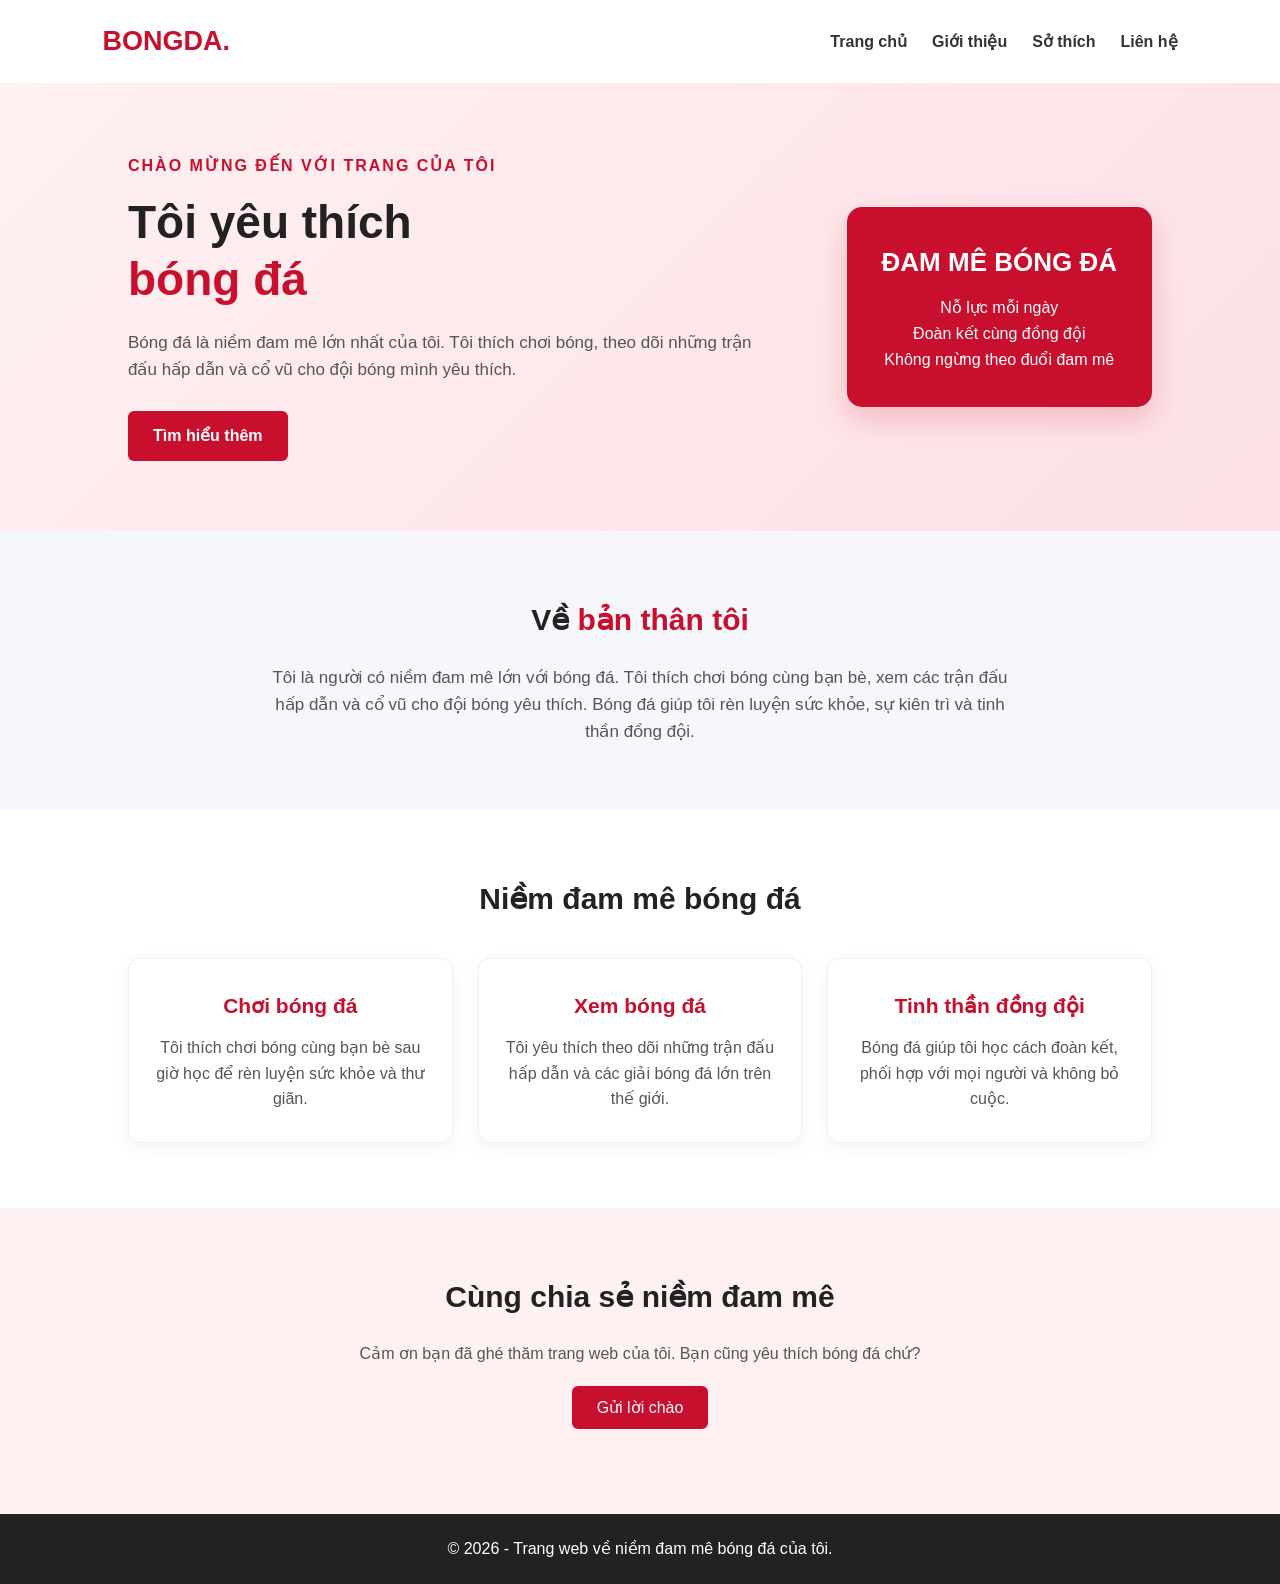
<file: in.html>
<!DOCTYPE html>
<html lang="vi">
<head>
    <meta charset="UTF-8">
    <meta name="viewport" content="width=device-width, initial-scale=1.0">
    <title>Niềm đam mê bóng đá</title>

    <style>
        * {
            margin: 0;
            padding: 0;
            box-sizing: border-box;
        }

        html {
            scroll-behavior: smooth;
        }

        body {
            font-family: Arial, sans-serif;
            background: #f5f7fb;
            color: #222;
            line-height: 1.6;
        }

        header {
            background: #ffffff;
            padding: 20px 8%;
            box-shadow: 0 2px 10px rgba(0, 0, 0, 0.08);
        }

        .navbar {
            display: flex;
            justify-content: space-between;
            align-items: center;
            flex-wrap: wrap;
            gap: 15px;
        }

        .logo {
            color: #c8102e;
            font-size: 27px;
        }

        .navbar ul {
            display: flex;
            list-style: none;
            gap: 25px;
            flex-wrap: wrap;
        }

        .navbar a {
            color: #333;
            text-decoration: none;
            font-weight: bold;
        }

        .navbar a:hover {
            color: #c8102e;
        }

        .hero {
            min-height: 430px;
            padding: 70px 10%;
            display: flex;
            align-items: center;
            justify-content: space-between;
            gap: 40px;
            background: linear-gradient(135deg, #fff0f1, #fce0e5);
        }

        .hero-text {
            max-width: 650px;
        }

        .welcome {
            color: #c8102e;
            font-weight: bold;
            letter-spacing: 2px;
            margin-bottom: 15px;
        }

        h1 {
            font-size: 46px;
            line-height: 1.25;
            margin-bottom: 20px;
        }

        h1 span,
        .about h2 span {
            color: #c8102e;
        }

        .description {
            color: #555;
            font-size: 17px;
            margin-bottom: 28px;
        }

        .btn {
            display: inline-block;
            padding: 12px 25px;
            background: #c8102e;
            color: white;
            border-radius: 6px;
            text-decoration: none;
            font-weight: bold;
        }

        .btn:hover {
            background: #990b22;
        }

        .hero-panel {
            min-width: 250px;
            padding: 35px;
            background: #c8102e;
            color: white;
            border-radius: 15px;
            text-align: center;
            box-shadow: 0 12px 30px rgba(200, 16, 46, 0.2);
        }

        .hero-panel h2 {
            font-size: 26px;
            margin-bottom: 12px;
        }

        .hero-panel p {
            font-size: 16px;
        }

        .about,
        .skills,
        .contact {
            padding: 65px 10%;
            text-align: center;
        }

        .about h2,
        .skills h2,
        .contact h2 {
            font-size: 30px;
            margin-bottom: 20px;
        }

        .about p {
            max-width: 750px;
            margin: auto;
            color: #555;
            font-size: 17px;
        }

        .skills {
            background: white;
        }

        .cards {
            display: grid;
            grid-template-columns: repeat(3, 1fr);
            gap: 25px;
            margin-top: 35px;
        }

        .card {
            background: #fff;
            padding: 30px 22px;
            border-radius: 12px;
            border: 1px solid #eee;
            box-shadow: 0 5px 18px rgba(0, 0, 0, 0.05);
            transition: transform 0.3s;
        }

        .card:hover {
            transform: translateY(-6px);
        }

        .card h3 {
            color: #c8102e;
            margin-bottom: 12px;
            font-size: 21px;
        }

        .card p {
            color: #555;
        }

        .contact {
            background: #fff0f1;
        }

        .contact p {
            color: #555;
            margin-bottom: 20px;
        }

        .contact button {
            padding: 12px 25px;
            background: #c8102e;
            color: white;
            border: none;
            border-radius: 6px;
            font-size: 16px;
            cursor: pointer;
        }

        .contact button:hover {
            background: #990b22;
        }

        #message {
            margin-top: 18px;
            color: #c8102e;
            font-weight: bold;
        }

        footer {
            background: #222;
            color: white;
            text-align: center;
            padding: 22px;
        }

        @media (max-width: 768px) {
            .navbar {
                flex-direction: column;
            }

            .navbar ul {
                justify-content: center;
                gap: 15px;
            }

            .hero {
                flex-direction: column;
                text-align: center;
                padding: 50px 7%;
            }

            h1 {
                font-size: 34px;
            }

            .hero-panel {
                width: 100%;
            }

            .cards {
                grid-template-columns: 1fr;
            }
        }
    </style>
</head>

<body>

    <header>
        <nav class="navbar">
            <h2 class="logo">BONGDA.</h2>

            <ul>
                <li><a href="#home">Trang chủ</a></li>
                <li><a href="#about">Giới thiệu</a></li>
                <li><a href="#skills">Sở thích</a></li>
                <li><a href="#contact">Liên hệ</a></li>
            </ul>
        </nav>
    </header>

    <main>
        <section class="hero" id="home">
            <div class="hero-text">
                <p class="welcome">CHÀO MỪNG ĐẾN VỚI TRANG CỦA TÔI</p>

                <h1>Tôi yêu thích<br>
                    <span>bóng đá</span>
                </h1>

                <p class="description">
                    Bóng đá là niềm đam mê lớn nhất của tôi.
                    Tôi thích chơi bóng, theo dõi những trận đấu
                    hấp dẫn và cổ vũ cho đội bóng mình yêu thích.
                </p>

                <a href="#about" class="btn">Tìm hiểu thêm</a>
            </div>

            <div class="hero-panel">
                <h2>ĐAM MÊ BÓNG ĐÁ</h2>
                <p>
                    Nỗ lực mỗi ngày<br>
                    Đoàn kết cùng đồng đội<br>
                    Không ngừng theo đuổi đam mê
                </p>
            </div>
        </section>

        <section class="about" id="about">
            <h2>Về <span>bản thân tôi</span></h2>

            <p>
                Tôi là người có niềm đam mê lớn với bóng đá.
                Tôi thích chơi bóng cùng bạn bè, xem các trận đấu
                hấp dẫn và cổ vũ cho đội bóng yêu thích.
                Bóng đá giúp tôi rèn luyện sức khỏe, sự kiên trì
                và tinh thần đồng đội.
            </p>
        </section>

        <section class="skills" id="skills">
            <h2>Niềm đam mê bóng đá</h2>

            <div class="cards">
                <div class="card">
                    <h3>Chơi bóng đá</h3>
                    <p>
                        Tôi thích chơi bóng cùng bạn bè sau giờ học
                        để rèn luyện sức khỏe và thư giãn.
                    </p>
                </div>

                <div class="card">
                    <h3>Xem bóng đá</h3>
                    <p>
                        Tôi yêu thích theo dõi những trận đấu hấp dẫn
                        và các giải bóng đá lớn trên thế giới.
                    </p>
                </div>

                <div class="card">
                    <h3>Tinh thần đồng đội</h3>
                    <p>
                        Bóng đá giúp tôi học cách đoàn kết,
                        phối hợp với mọi người và không bỏ cuộc.
                    </p>
                </div>
            </div>
        </section>

        <section class="contact" id="contact">
            <h2>Cùng chia sẻ niềm đam mê</h2>

            <p>
                Cảm ơn bạn đã ghé thăm trang web của tôi.
                Bạn cũng yêu thích bóng đá chứ?
            </p>

            <button id="contactBtn">Gửi lời chào</button>

            <p id="message"></p>
        </section>
    </main>

    <footer>
        <p>© 2026 - Trang web về niềm đam mê bóng đá của tôi.</p>
    </footer>

    <script>
        const contactBtn = document.getElementById("contactBtn");
        const message = document.getElementById("message");

        contactBtn.addEventListener("click", function() {
            message.textContent =
                "Xin chào! Rất vui khi được chia sẻ niềm đam mê bóng đá với bạn.";
        });
    </script>

</body>
</html>
</file>
